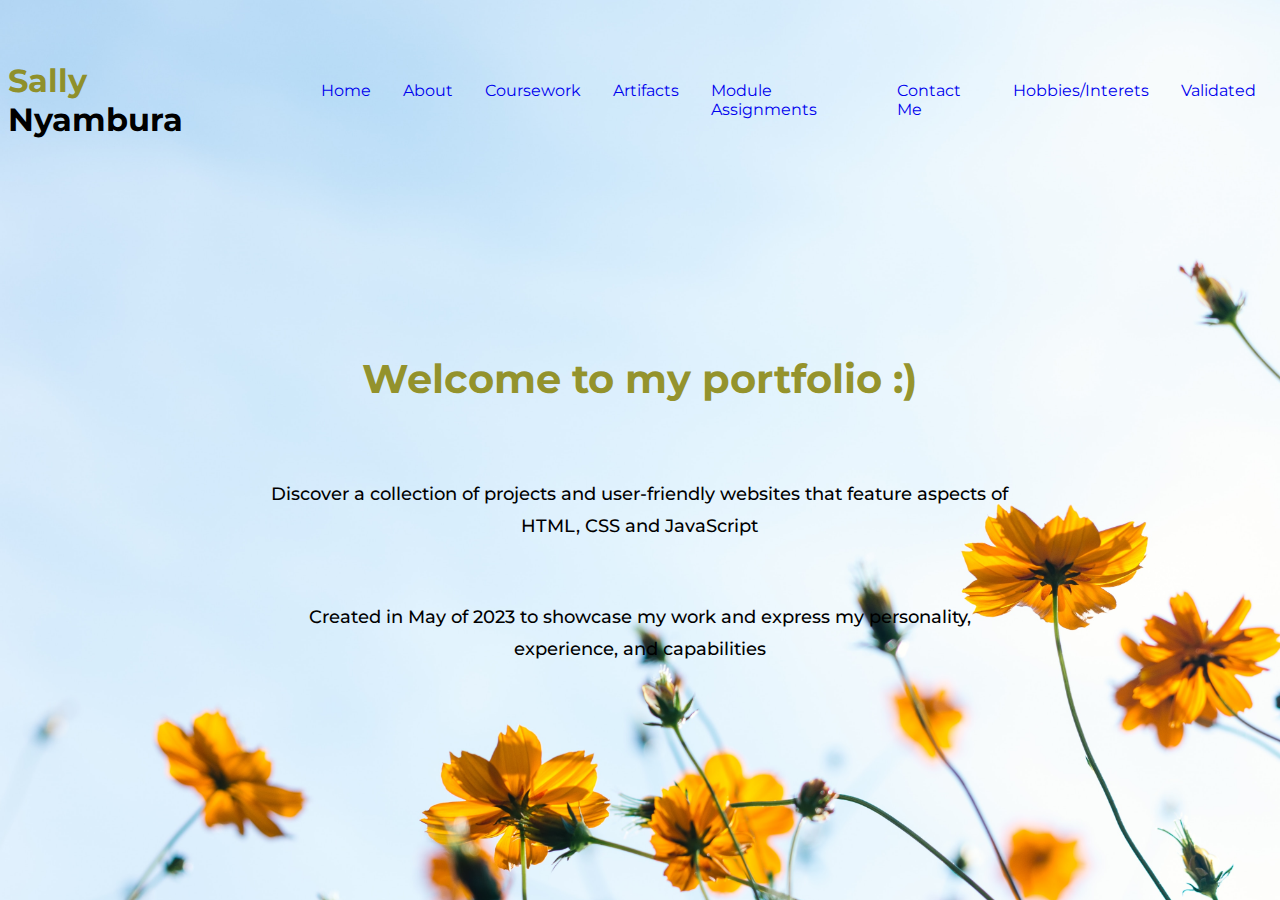
<file: index.html>
<!DOCTYPE html>
<html lang="en">
<head>
    <meta charset="UTF-8">
    <meta http-equiv="X-UA-Compatible" content="IE=edge">
    <meta name="viewport" content="width=device-width, initial-scale=1.0">
    <title>Portfolio</title>
    <link rel="preconnect" href="https://fonts.googleapis.com">
    <link rel="preconnect" href="https://fonts.gstatic.com" crossorigin>
    <link href="https://fonts.googleapis.com/css2?family=Montserrat:wght@400;500;700&display=swap" rel="stylesheet">
    <link rel="stylesheet" href="./Resources/Style.css" type="text/css">
</head>
<body>
    <div id="header">
        <h1><span id="sally">Sally</span> Nyambura</h1>
        <div id="nav">
            <ul>
                <li><a href="./index.html">Home</a></li>
                <li><a href="./About.html">About</a></li>
                <li><a href="./Coursework.html">Coursework</a></li>
                <li><a href="./Artifacts.html">Artifacts</a></li>
                <li><a href="./MO.html">Module Assignments</a></li>
                <li><a href="./contact.html">Contact Me</a></li>
                <li><a href="./hobbies.html">Hobbies/Interets</a></li>
                <li><a href="./validate.html">Validated</a></li>
            </ul>
        </div>
    </div>
    <div id="sectioncontainer">
        <h2 class="welcome">Welcome to my portfolio :) </h2>
        <p>Discover a collection of projects and user-friendly websites that feature aspects of HTML, CSS and JavaScript</p>
        <p>Created in May of 2023 to showcase my work and express my personality, experience, and capabilities </p>

    </div>
    
</body>
</html>
</file>
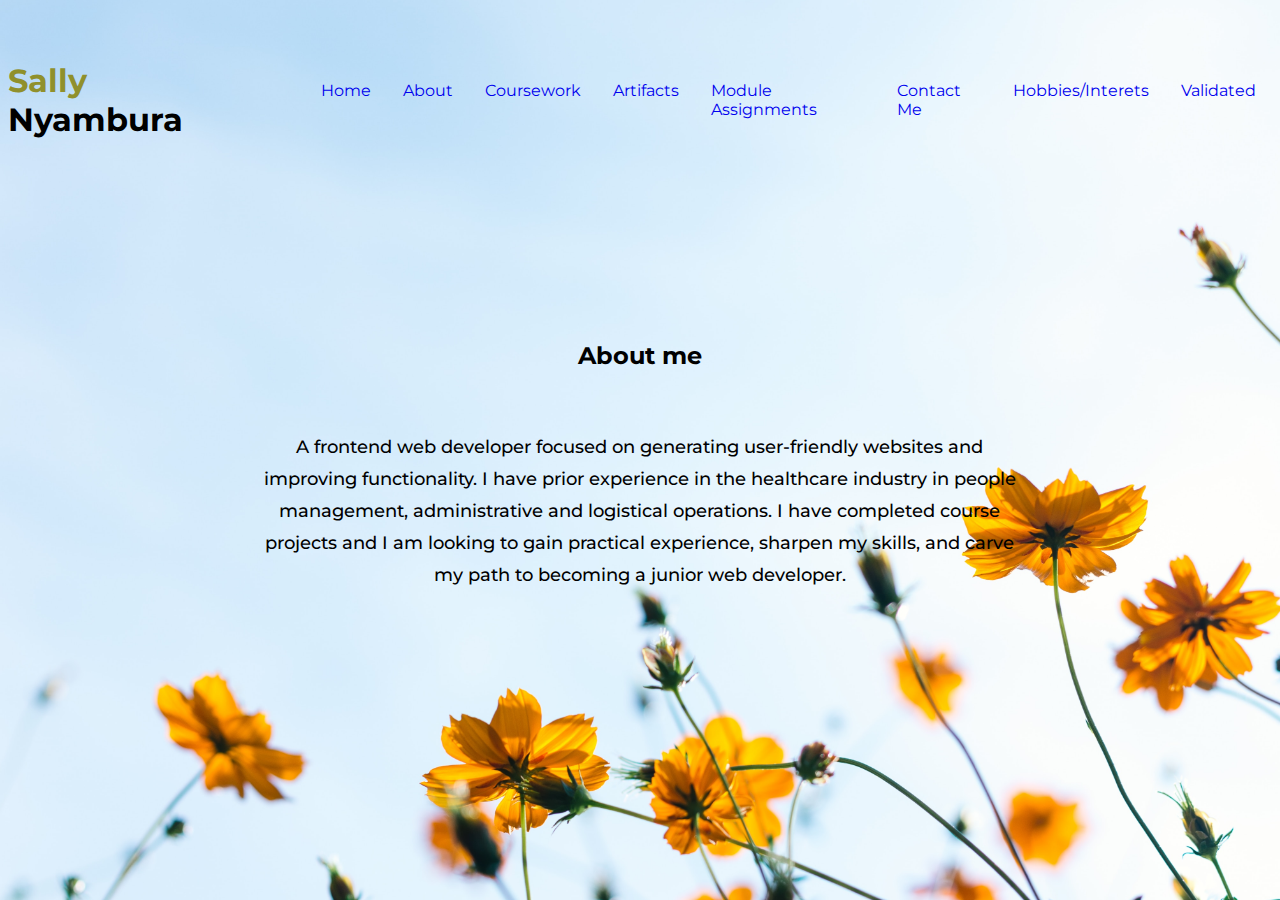
<file: About.html>
<!DOCTYPE html>
<html lang="en">
<head>
    <meta charset="UTF-8">
    <meta http-equiv="X-UA-Compatible" content="IE=edge">
    <meta name="viewport" content="width=device-width, initial-scale=1.0">
    <title>About</title>
    <link rel="preconnect" href="https://fonts.googleapis.com">
    <link rel="preconnect" href="https://fonts.gstatic.com" crossorigin>
    <link href="https://fonts.googleapis.com/css2?family=Montserrat:wght@400;500;700&display=swap" rel="stylesheet">
    <link rel="stylesheet" href="./Resources/Style.css" type="text/css">
</head>
<body>
    <div id="header">
        <h1><span id="sally">Sally</span> Nyambura</h1>
        <div id="nav">
            <ul>
                <li><a href="./index.html">Home</a></li>
                <li><a href="./About.html">About</a></li>
                <li><a href="./Coursework.html">Coursework</a></li>
                <li><a href="./Artifacts.html">Artifacts</a></li>
                <li><a href="./MO.html">Module Assignments</a></li>
                <li><a href="./contact.html">Contact Me</a></li>
                <li><a href="./hobbies.html">Hobbies/Interets</a></li>
                <li><a href="./validate.html">Validated</a></li>
            </ul>
        </div>
    </div>
    <div id="sectioncontainer">
        <h2>About me</h2>
        <p>A frontend web developer focused on generating user-friendly websites and improving functionality. 
            I have prior experience in the healthcare industry in people management, administrative and logistical operations. 
            I have completed course projects and I am looking to gain practical experience, sharpen my 
            skills, and carve my path to becoming a junior web developer.
        </p>

    </div>
    
</body>
</html>
</file>
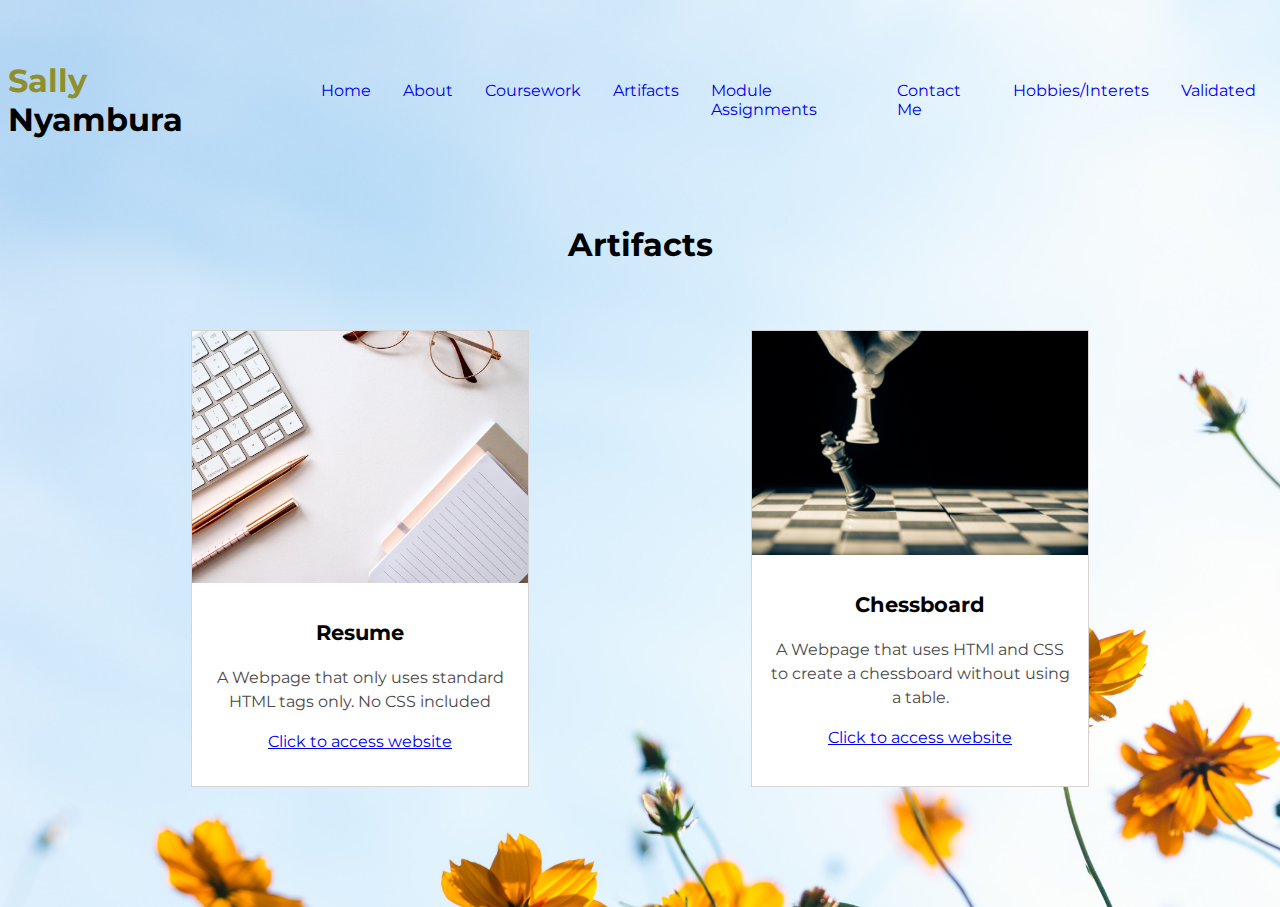
<file: Artifacts.html>
<!DOCTYPE html>
<html lang="en">
<head>
    <meta charset="UTF-8">
    <meta http-equiv="X-UA-Compatible" content="IE=edge">
    <meta name="viewport" content="width=device-width, initial-scale=1.0">
    <title>Artifacts</title>
    <link rel="preconnect" href="https://fonts.googleapis.com">
    <link rel="preconnect" href="https://fonts.gstatic.com" crossorigin>
    <link href="https://fonts.googleapis.com/css2?family=Montserrat:wght@400;500;700&display=swap" rel="stylesheet">
    <link rel="stylesheet" href="./Resources/Style.css" type="text/css">
</head>
<body>
    <div id="header">
        <h1><span id="sally">Sally</span> Nyambura</h1>
        <div id="nav">
            <ul>
                <li><a href="./index.html">Home</a></li>
                <li><a href="./About.html">About</a></li>
                <li><a href="./Coursework.html">Coursework</a></li>
                <li><a href="./Artifacts.html">Artifacts</a></li>
                <li><a href="./MO.html">Module Assignments</a></li>
                <li><a href="./contact.html">Contact Me</a></li>
                <li><a href="./hobbies.html">Hobbies/Interets</a></li>
                <li><a href="./validate.html">Validated</a></li>
            </ul>
        </div>
    </div>
    <div id="artifactscontainer">
        <h2>Artifacts</h2>
        <div id="artifacts">
            <div class="artifactex">
                <div class="artifactimg">
                    <img src="./Resources/Images/resumepic.jpg" alt="keyboard, pens, glasses and notepad on a table">
                </div>
                <div class="artifactinfo">
                    <h3>Resume</h3>
                    <p>A Webpage that only uses standard HTML tags only. No CSS included</p>
                    <p><a href="https://sallynyambura.github.io/Artifact01/" target="_blank">Click to access website</a></p>
                </div>
            </div>
            <div class="artifactex">
                <div class="artifactimg">
                    <img src="./Resources/Images/chesspic.jpg" alt="chesspiece being knocked down">
                </div>
                <div class="artifactinfo">
                    <h3>Chessboard</h3>
                    <p>A Webpage that uses HTMl and CSS to create a chessboard without using a table. </p>
                    <p><a href="https://sallynyambura.github.io/Artifact2-Chessboard/" target="_blank">Click to access website</a></p>
                </div>
            </div>
        </div>

    </div>
    
</body>
</html>
</file>
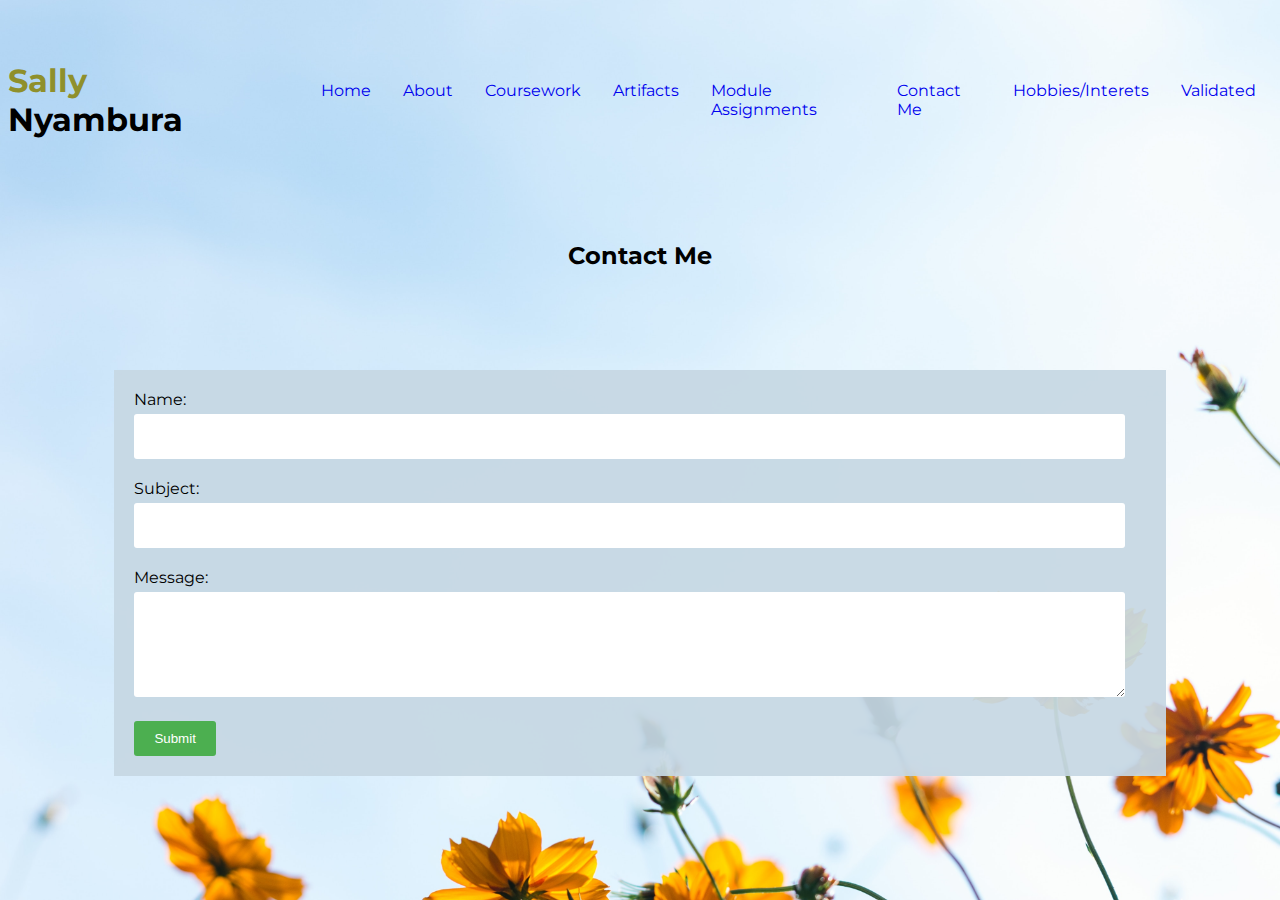
<file: contact.html>
<!DOCTYPE html>
<html lang="en">
<head>
    <meta charset="UTF-8">
    <meta http-equiv="X-UA-Compatible" content="IE=edge">
    <meta name="viewport" content="width=device-width, initial-scale=1.0">
    <title>Contact</title>
    <link rel="preconnect" href="https://fonts.googleapis.com">
    <link rel="preconnect" href="https://fonts.gstatic.com" crossorigin>
    <link href="https://fonts.googleapis.com/css2?family=Montserrat:wght@400;500;700&display=swap" rel="stylesheet">
    <link rel="stylesheet" href="./Resources/Style.css" type="text/css">
</head>
<body>
    <div id="header">
        <h1><span id="sally">Sally</span> Nyambura</h1>
        <div id="nav">
            <ul>
                <li><a href="./index.html">Home</a></li>
                <li><a href="./About.html">About</a></li>
                <li><a href="./Coursework.html">Coursework</a></li>
                <li><a href="./Artifacts.html">Artifacts</a></li>
                <li><a href="./MO.html">Module Assignments</a></li>
                <li><a href="./contact.html">Contact Me</a></li>
                <li><a href="./hobbies.html">Hobbies/Interets</a></li>
                <li><a href="./validate.html">Validated</a></li>
            </ul>
        </div>
    </div>
    <div id="contactcontainer">
        <h2>Contact Me</h2>
        <form id="contactme">
            <label for="name">Name:</label>
            <input type="text" id="name" name="name" required>

            <label for="subject">Subject:</label>
            <input type="text" id="subject" name="subject" required>

            <label for="message">Message:</label>
            <textarea id="message" name="message" rows="5" required></textarea>

            <button type="submit">Submit</button>
        </form>
    </div>

    
</body>
</html>
</file>
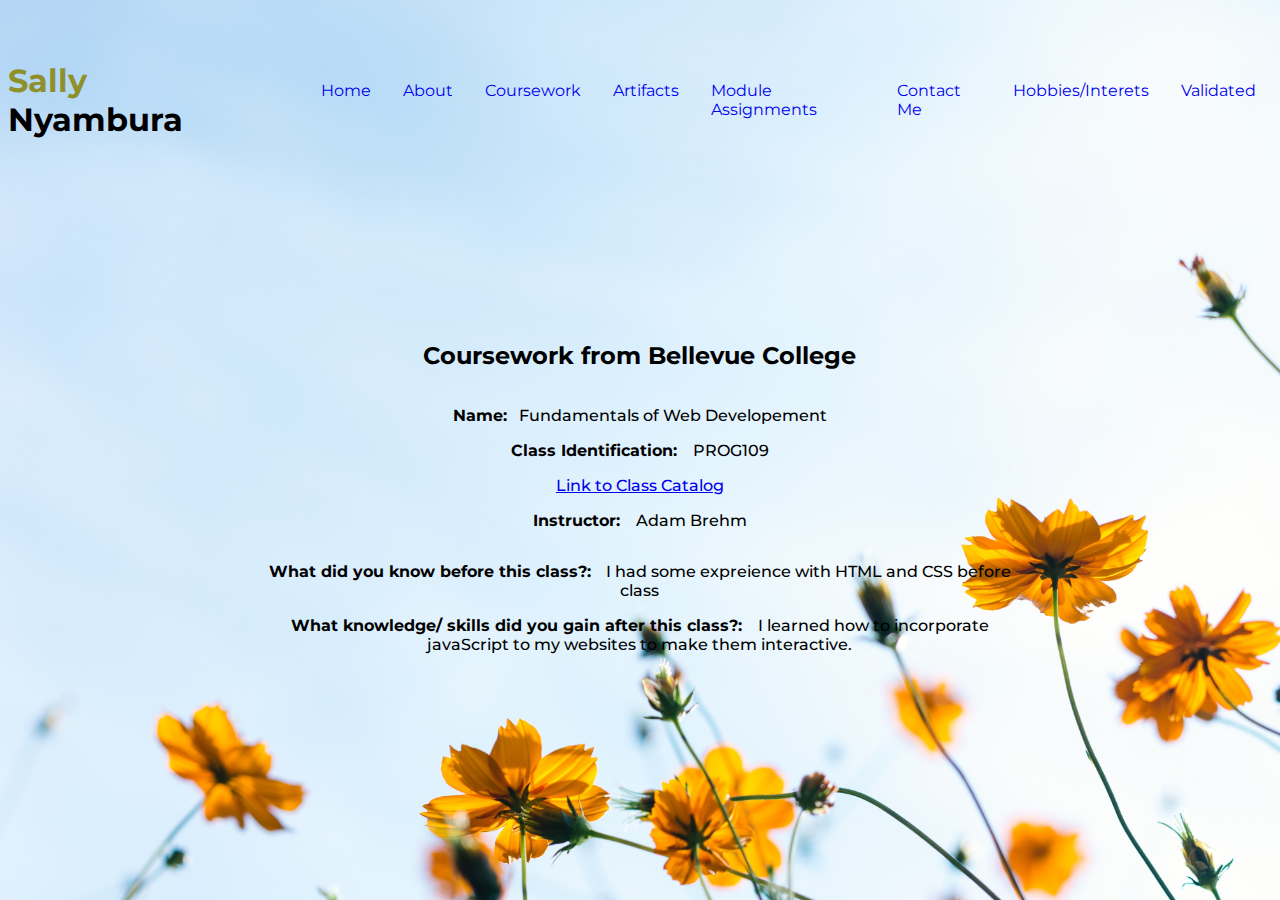
<file: Coursework.html>
<!DOCTYPE html>
<html lang="en">
<head>
    <meta charset="UTF-8">
    <meta http-equiv="X-UA-Compatible" content="IE=edge">
    <meta name="viewport" content="width=device-width, initial-scale=1.0">
    <title>Coursework</title>
    <link rel="preconnect" href="https://fonts.googleapis.com">
    <link rel="preconnect" href="https://fonts.gstatic.com" crossorigin>
    <link href="https://fonts.googleapis.com/css2?family=Montserrat:wght@400;500;700&display=swap" rel="stylesheet">
    <link rel="stylesheet" href="./Resources/Style.css" type="text/css">
</head>
<body>
    <div id="header">
        <h1><span id="sally">Sally</span> Nyambura</h1>
        <div id="nav">
            <ul>
                <li><a href="./index.html">Home</a></li>
                <li><a href="./About.html">About</a></li>
                <li><a href="./Coursework.html">Coursework</a></li>
                <li><a href="./Artifacts.html">Artifacts</a></li>
                <li><a href="./MO.html">Module Assignments</a></li>
                <li><a href="./contact.html">Contact Me</a></li>
                <li><a href="./hobbies.html">Hobbies/Interets</a></li>
                <li><a href="./validate.html">Validated</a></li>
            </ul>
        </div>
    </div>
    <div id="courseworkcontainer">
        <h2>Coursework from Bellevue College</h2>
        <div>
            <p><span class="course">Name:</span>Fundamentals of Web Developement</p>
            <p><span class="course">Class Identification:</span> PROG109</p>
            <p><a href="https://www.bellevuecollege.edu/classes/All/PROG/109" target="_blank">Link to Class Catalog</a></p>
            <p><span class="course">Instructor: </span> Adam Brehm </p>
        </div>
        <div>
            <p><span class="course">What did you know before this class?:</span> I had some expreience with HTML and CSS before class</p>
            <p><span class="course">What knowledge/ skills did you gain after this class?: </span> I learned how to incorporate javaScript to my websites to make them interactive.</p>
        </div>

    </div>
    
    
</body>
</html>
</file>
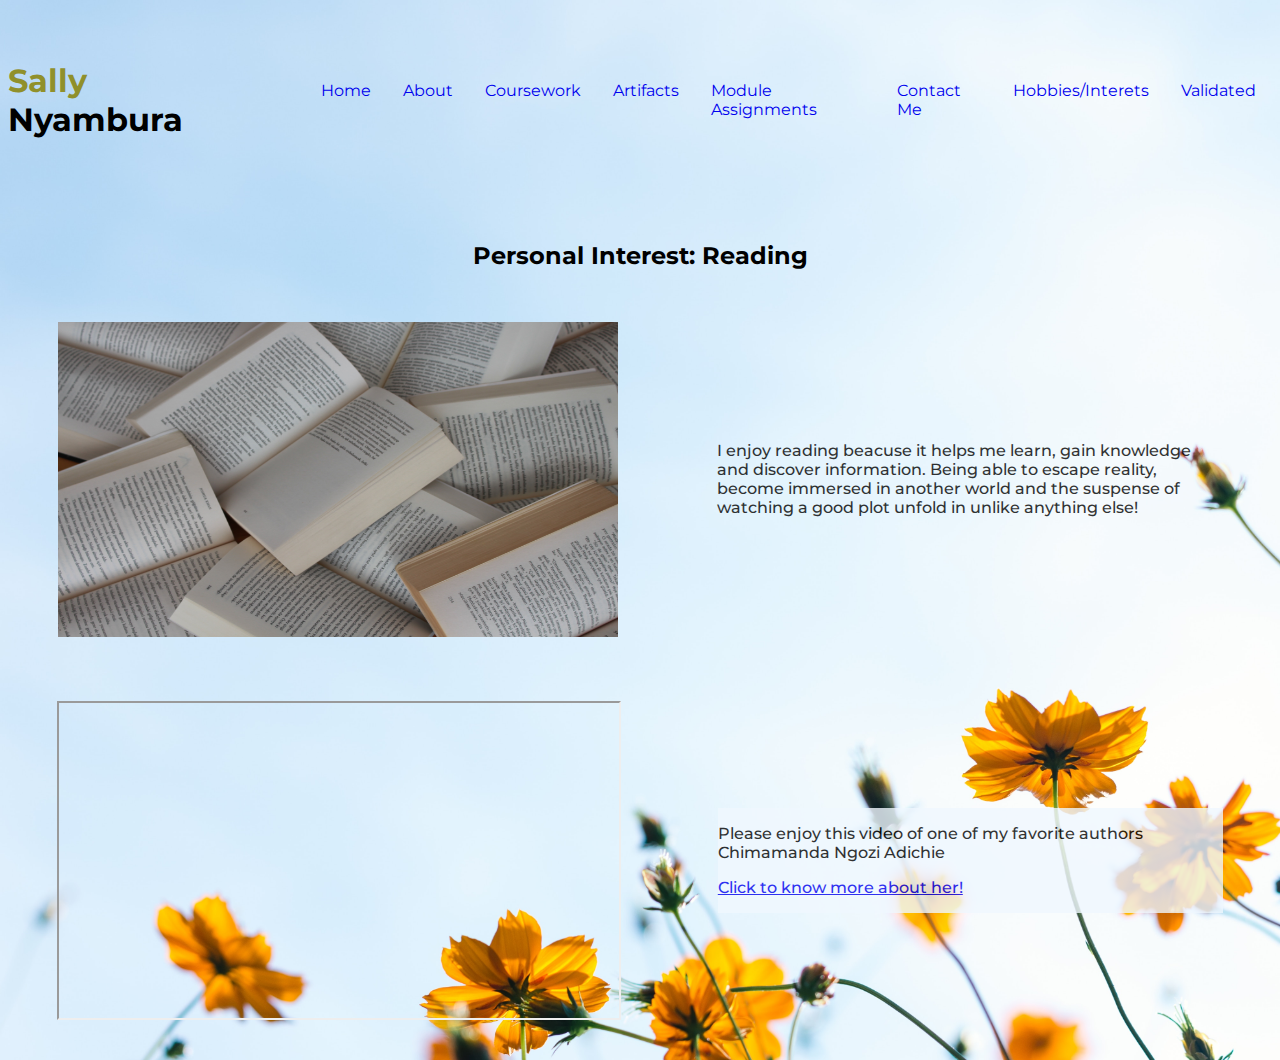
<file: hobbies.html>
<!DOCTYPE html>
<html lang="en">
<head>
    <meta charset="UTF-8">
    <meta http-equiv="X-UA-Compatible" content="IE=edge">
    <meta name="viewport" content="width=device-width, initial-scale=1.0">
    <title>Hobbies and Interets</title>
    <link rel="preconnect" href="https://fonts.googleapis.com">
    <link rel="preconnect" href="https://fonts.gstatic.com" crossorigin>
    <link href="https://fonts.googleapis.com/css2?family=Montserrat:wght@400;500;700&display=swap" rel="stylesheet">
    <link rel="stylesheet" href="./Resources/Style.css" type="text/css">
</head>
<body>
    <div id="header">
        <h1><span id="sally">Sally</span> Nyambura</h1>
        <div id="nav">
            <ul>
                <li><a href="./index.html">Home</a></li>
                <li><a href="./About.html">About</a></li>
                <li><a href="./Coursework.html">Coursework</a></li>
                <li><a href="./Artifacts.html">Artifacts</a></li>
                <li><a href="./MO.html">Module Assignments</a></li>
                <li><a href="./contact.html">Contact Me</a></li>
                <li><a href="./hobbies.html">Hobbies/Interets</a></li>
                <li><a href="./validate.html">Validated</a></li>
            </ul>
        </div>
    </div>
    <div id="contactcontainer">
        <h2>Personal Interest: Reading</h2>
        <div class="reading">
            <img src="./Resources/Images/Books.jpg"  alt="Bookshelf filled with books" width="560" height="315"> 
            <p> I enjoy reading beacuse it helps me learn, gain knowledge and discover information. Being able to escape reality, become immersed in another world and the suspense of watching a good plot unfold in unlike anything else! </p>
        </div>
       <div class="chimamanda">
            <iframe width="560" height="315" src="https://www.youtube.com/embed/D9Ihs241zeg" title="YouTube video player" allow="accelerometer; autoplay; clipboard-write; encrypted-media; gyroscope; picture-in-picture; web-share" allowfullscreen></iframe>
            <div class="chimamandainfo">
                <p>Please enjoy this video of one of my favorite authors Chimamanda Ngozi Adichie</p>
                <p><a href="https://www.chimamanda.com/" target="_blank">Click to know more about her!</a></p>
            </div>
        </div>
       

    </div>
    
</body>
</html>
</file>
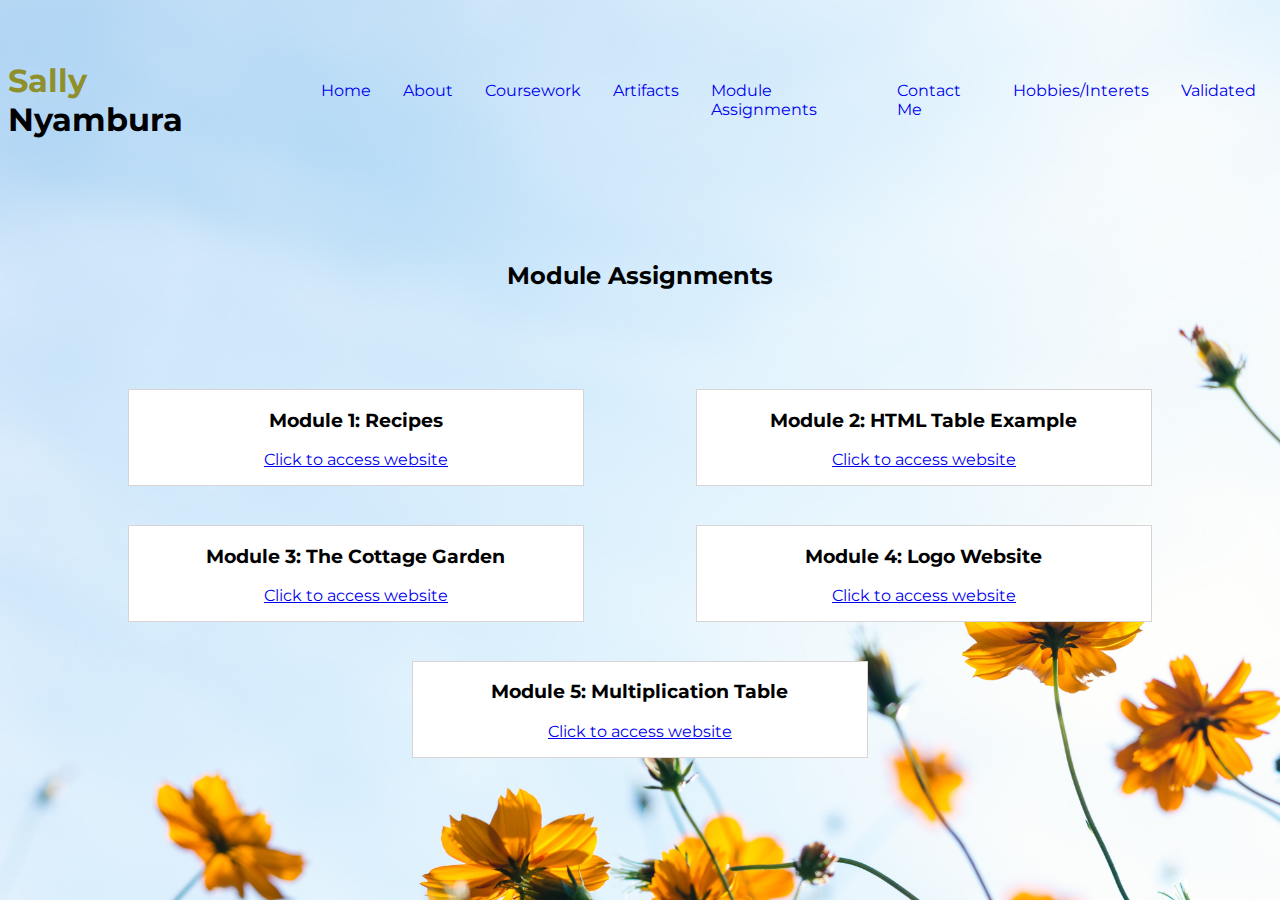
<file: MO.html>
<!DOCTYPE html>
<html lang="en">
<head>
    <meta charset="UTF-8">
    <meta http-equiv="X-UA-Compatible" content="IE=edge">
    <meta name="viewport" content="width=device-width, initial-scale=1.0">
    <title>Module Assignments</title>
    <link rel="preconnect" href="https://fonts.googleapis.com">
    <link rel="preconnect" href="https://fonts.gstatic.com" crossorigin>
    <link href="https://fonts.googleapis.com/css2?family=Montserrat:wght@400;500;700&display=swap" rel="stylesheet">
    <link rel="stylesheet" href="./Resources/Style.css" type="text/css">
</head>
<body>
    <div id="header">
        <h1><span id="sally">Sally</span> Nyambura</h1>
        <div id="nav">
            <ul>
                <li><a href="./index.html">Home</a></li>
                <li><a href="./About.html">About</a></li>
                <li><a href="./Coursework.html">Coursework</a></li>
                <li><a href="./Artifacts.html">Artifacts</a></li>
                <li><a href="./MO.html">Module Assignments</a></li>
                <li><a href="./contact.html">Contact Me</a></li>
                <li><a href="./hobbies.html">Hobbies/Interets</a></li>
                <li><a href="./validate.html">Validated</a></li>
            </ul>
        </div>
    </div>
    <div id="modulecontainer">
        <h2>Module Assignments</h2>
        <div id="moduleassignments">
            <div class="module">
                <h3>Module 1: Recipes</h3>
                <p><a href="https://sallynyambura.github.io/Prog109/" target="_blank">Click to access website</a></p>
            </div>
            <div class="module">
                <h3>Module 2: HTML Table Example</h3>
                <p><a href="https://sallynyambura.github.io/Module2/" target="_blank">Click to access website</a></p>
            </div>
            <div class="module">
                <h3>Module 3: The Cottage Garden</h3>
                <p><a href="https://sallynyambura.github.io/Module3/" target="_blank">Click to access website</a></p>
            </div>
            <div class="module">
                <h3> Module 4: Logo Website</h3>
                <p><a href="https://sallynyambura.github.io/Module4/" target="_blank">Click to access website</a></p>
            </div>
            <div class="module">
                <h3> Module 5: Multiplication Table</h3>
                <p><a href="https://sallynyambura.github.io/Module5/" target="_blank">Click to access website</a></p>
            </div>
        </div>

    </div>
    
</body>
</html>
</file>
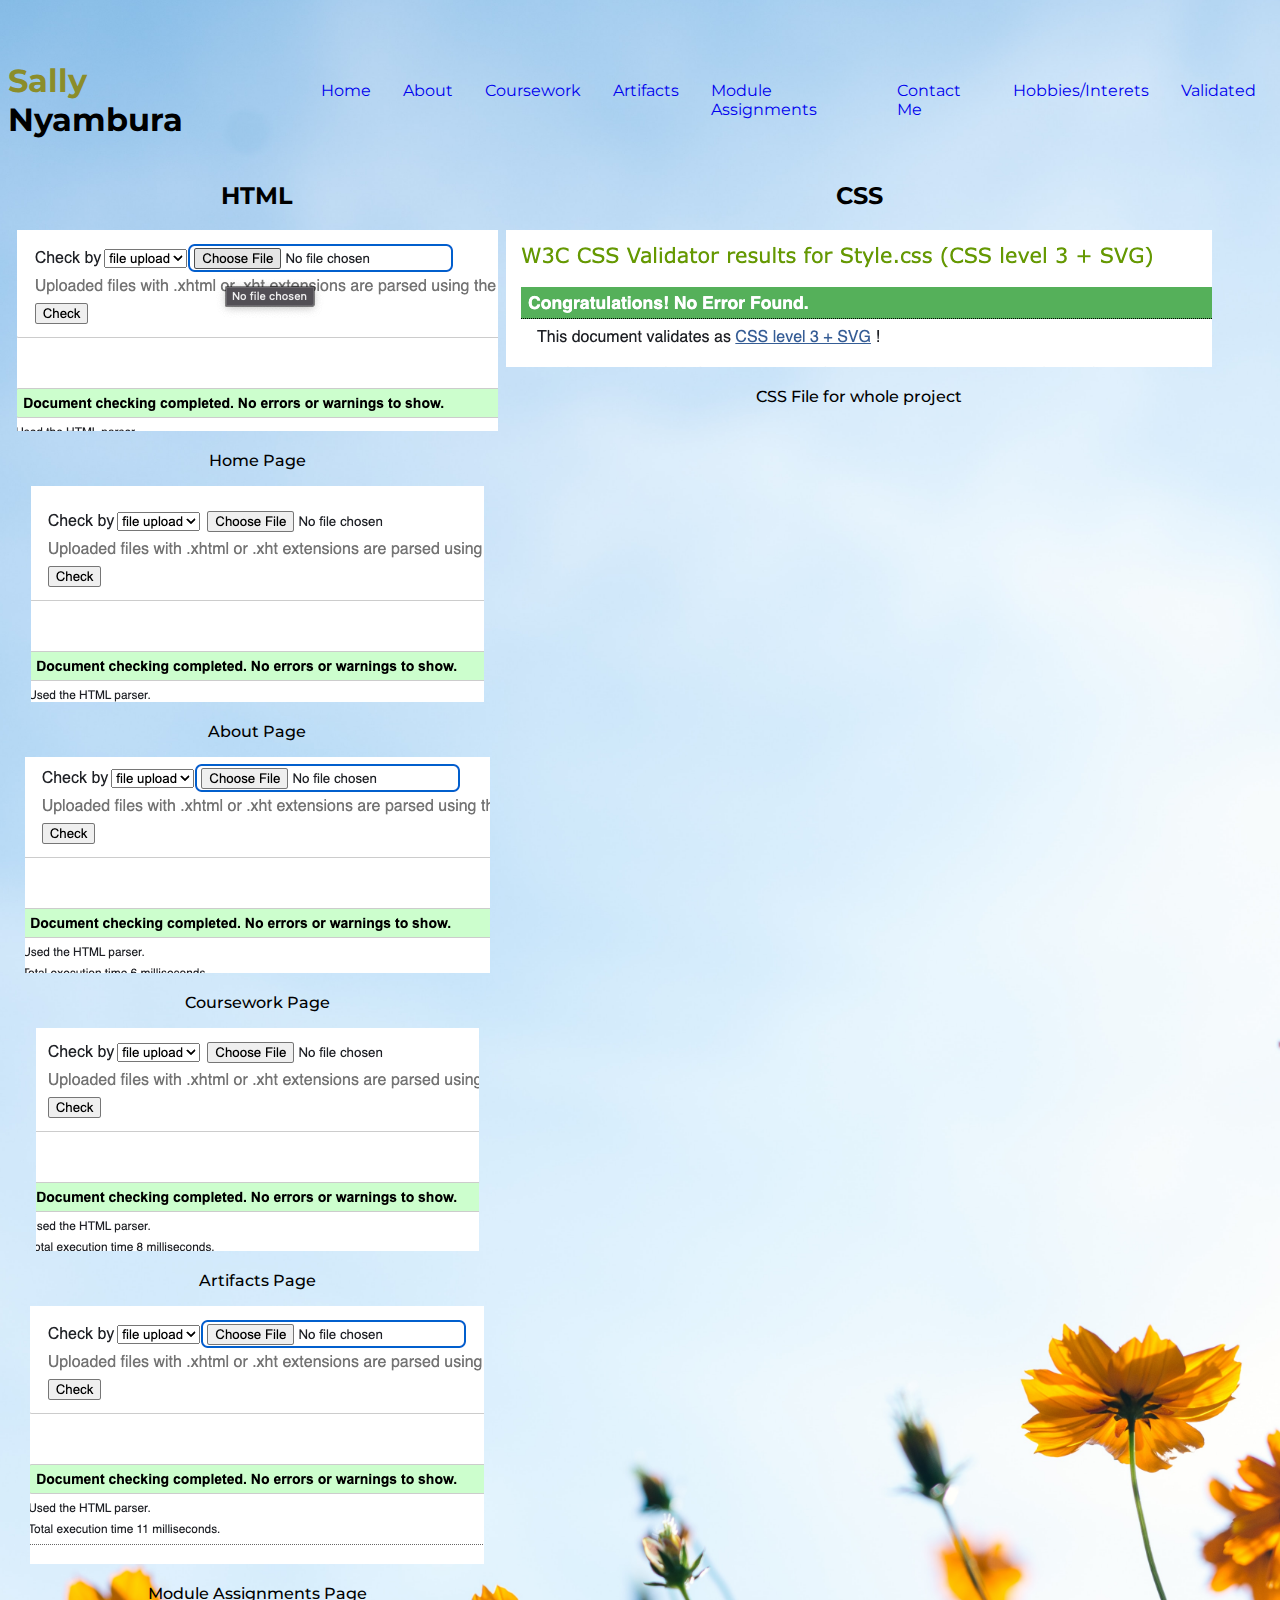
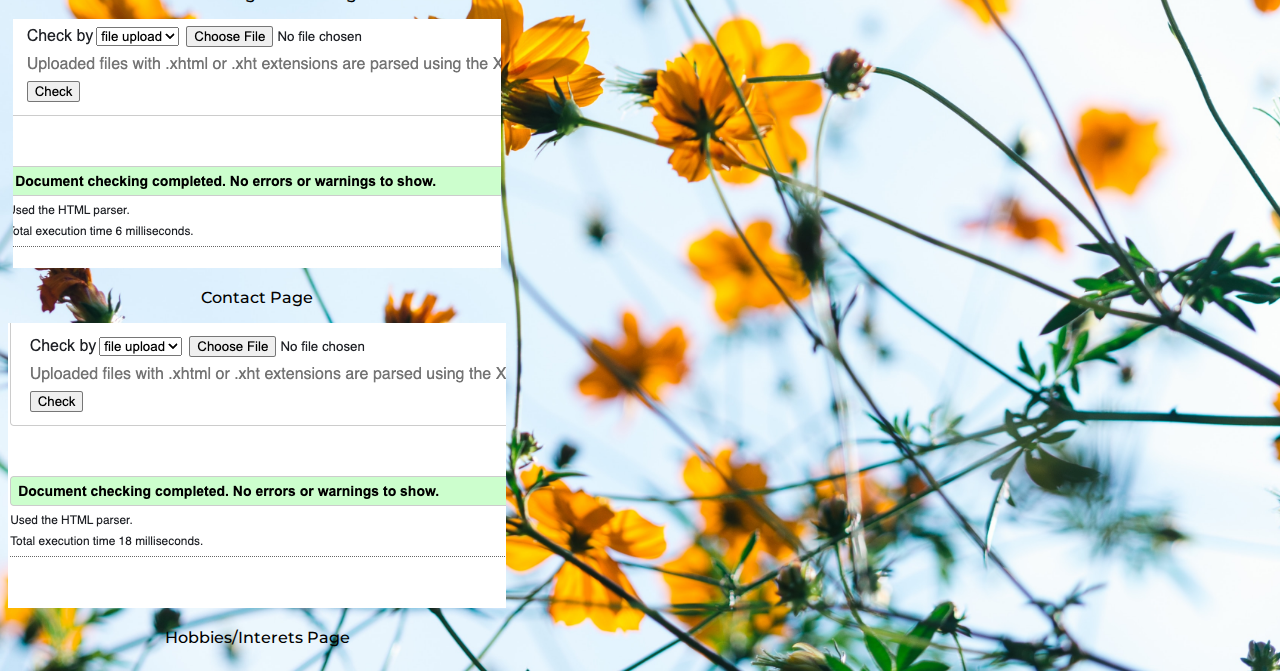
<file: validate.html>
<!DOCTYPE html>
<html lang="en">
<head>
    <meta charset="UTF-8">
    <meta http-equiv="X-UA-Compatible" content="IE=edge">
    <meta name="viewport" content="width=device-width, initial-scale=1.0">
    <title>Validate</title>
    <link rel="preconnect" href="https://fonts.googleapis.com">
    <link rel="preconnect" href="https://fonts.gstatic.com" crossorigin>
    <link href="https://fonts.googleapis.com/css2?family=Montserrat:wght@400;500;700&display=swap" rel="stylesheet">
    <link rel="stylesheet" href="./Resources/Style.css" type="text/css">
</head>
<body>
    <div id="header">
        <h1><span id="sally">Sally</span> Nyambura</h1>
        <div id="nav">
            <ul>
                <li><a href="./index.html">Home</a></li>
                <li><a href="./About.html">About</a></li>
                <li><a href="./Coursework.html">Coursework</a></li>
                <li><a href="./Artifacts.html">Artifacts</a></li>
                <li><a href="./MO.html">Module Assignments</a></li>
                <li><a href="./contact.html">Contact Me</a></li>
                <li><a href="./hobbies.html">Hobbies/Interets</a></li>
                <li><a href="./validate.html">Validated</a></li>
            </ul>
        </div>
    </div>
    <div id="validatorcontainer">
        <div>
            <h2>HTML</h2>
            <div>
                <div>
                    <img src="./Resources/Images/index.png" alt="HTML validator results">
                </div>
                <p>Home Page</p>
            </div>
            <div>
                <div>
                    <img src="./Resources/Images/about.png" alt="HTML validator results">
                </div>
                <p>About Page</p>
            </div>
            <div>
                <div>
                    <img src="./Resources/Images/coursework.png" alt="HTML validator results">
                </div>
                <p>Coursework Page</p>
            </div>
            <div>
                <div>
                    <img src="./Resources/Images/artifacts.png" alt="HTML validator results">
                </div>
                <p>Artifacts Page</p>
            </div>
            <div>
                <div>
                    <img src="./Resources/Images/MO.png" alt="HTML validator results">
                </div>
                <p>Module Assignments Page</p>
            </div>
            <div>
                <div>
                    <img src="./Resources/Images/contact.png" alt="HTML validator results">
                </div>
                <p>Contact Page</p>
            </div>
            <div>
                <div>
                    <img src="./Resources/Images/hobbies.png" alt="HTML validator results">
                </div>
                <p>Hobbies/Interets Page</p>
            </div>
        </div>
        <div>
            <h2>CSS</h2>
            <div>
                <div>
                    <img src="./Resources/Images/Cssvalidator.png" alt="CSS validator results">
                </div>
                <p>CSS File for whole project</p>
            </div>
        </div>
    </div>
    
</body>
</html>
</file>
<file: Resources/Style.css>
html {
    font-size: 16px;
    font-family: Montserrat, "Times New Roman", sanserif;
}
body {
    background-image: url(./Images/banner.jpg);
    background-repeat: no-repeat;
    background-position: center;
    background-size: cover;
}
#header {
    display: flex;
    align-items: center;
    padding-top: 2rem

}
#sally {
    color: #8a860fe3;
}
#nav ul {
    display: flex;
    list-style-type: none;
}
#nav li {
    padding-right: 1rem;
    padding-left: 1rem;
}
#nav a {
    text-decoration: none;
}
#sectioncontainer {
    display: flex;
    flex-direction: column;
    text-align: center;
    margin-top: 10rem;
    width: 60%;
    margin-left: auto;
    margin-right: auto;
}
#sectioncontainer p {
    line-height: 2rem;
    padding-top: 1.5rem;
    font-size: 1.1rem;
    font-weight: 500;
}
.welcome {
    font-size: 2.5rem;
    color: #8a860fe3;
}
#courseworkcontainer {
    display: flex;
    flex-direction: column;
    text-align: center;
    margin-top: 10rem;
    width: 60%;
    margin-left: auto;
    margin-right: auto;

}
#courseworkcontainer p {
    font-weight: 500;
}
.course {
    font-weight: 700;
    padding-right: .7rem;

}
#artifactscontainer {
    display: flex;
    flex-direction: column;
    justify-content: center;
    text-align: center; 
    margin-bottom: 5rem;
}
#artifactscontainer h2 {
    margin-top: 2rem;
    padding-top: 2rem;
    font-size: 2rem;
}
#artifacts {
    display: flex;
    flex-direction: row;
    flex-wrap: wrap;
    justify-content: space-around;
    margin: 2rem 4.5rem;
    
}
.artifactex {
    border: 1px solid rgb(216, 212, 212);
    width: 30%;
    margin: .5rem;
    background-color: white;
    transition: all 400ms ease-in-out;
    
    
}
.artifactimg {
    width: auto;
    height: auto;
    overflow: hidden;
}
.artifactimg img {
    width: 100%;
    height: auto;
    display: block;

}
.artifactinfo {
    height: 30%;
    padding-top: 1rem;
    padding-bottom: 1rem;
    padding-right:1rem;
    padding-left: 1rem; 
}
.artifactinfo h3 {
    font-size:1.3rem;
    
}
.artifactinfo p {
 color: rgb(75, 74, 74);
 line-height: 1.5rem; 
}
#modulecontainer {
    display: flex;
    flex-direction: column;
    justify-content: center;
    text-align: center; 
    margin-top: 5rem;
}
#modulecontainer h2 {
    margin-bottom: 3rem;
}
#moduleassignments {
    display: flex;
    flex-direction: row;
    flex-wrap: wrap;
    justify-content: space-around;
    margin: 2rem 4rem;
}
.module {
    border: 1px solid rgb(216, 212, 212);
    width: 40%;
    margin: 1.2rem;
    background-color: white;
    transition: all 400ms ease-in-out;
}
#contactcontainer {
    display: flex;
    flex-direction: column;
    justify-content: center;

}
#contactcontainer h2 {
    text-align: center;
    margin-top: 5rem;
}

form {
    width: 80%;
    margin: 5rem auto;
    padding: 20px;
    background: #c6d7e3ed;
}
  
label {
    display: block;
    margin-bottom: 5px;
}
  
input[type="text"], textarea {
    width: 95%;
    padding: 15px;
    border: none;
    border-radius: 3px;
    margin-bottom: 20px;
}
  
button[type="submit"] {
    background: #4CAF50;
    color: white;
    border: none;
    padding: 10px 20px;
    border-radius: 3px;
    cursor: pointer;
}
.reading{ 
    display: flex;
    margin-top: 2rem;
    margin-bottom: 2rem;
    justify-content: space-around;
    align-items: center;
    

}
.reading p {
    width: 40%;
    opacity: .8;
    font-weight: 500;
}
.chimamanda {
    display: flex;
    margin-top: 2rem;
    margin-bottom: 2rem;
    justify-content: space-around;
    align-items: center;
    
}
.chimamandainfo {
    width: 40%;
    font-weight: 500;
    background-color: aliceblue;
    opacity: .8;
}
#validatorcontainer {
   display: flex;
   text-align: center;
   font-weight: 500;
}
</file>
